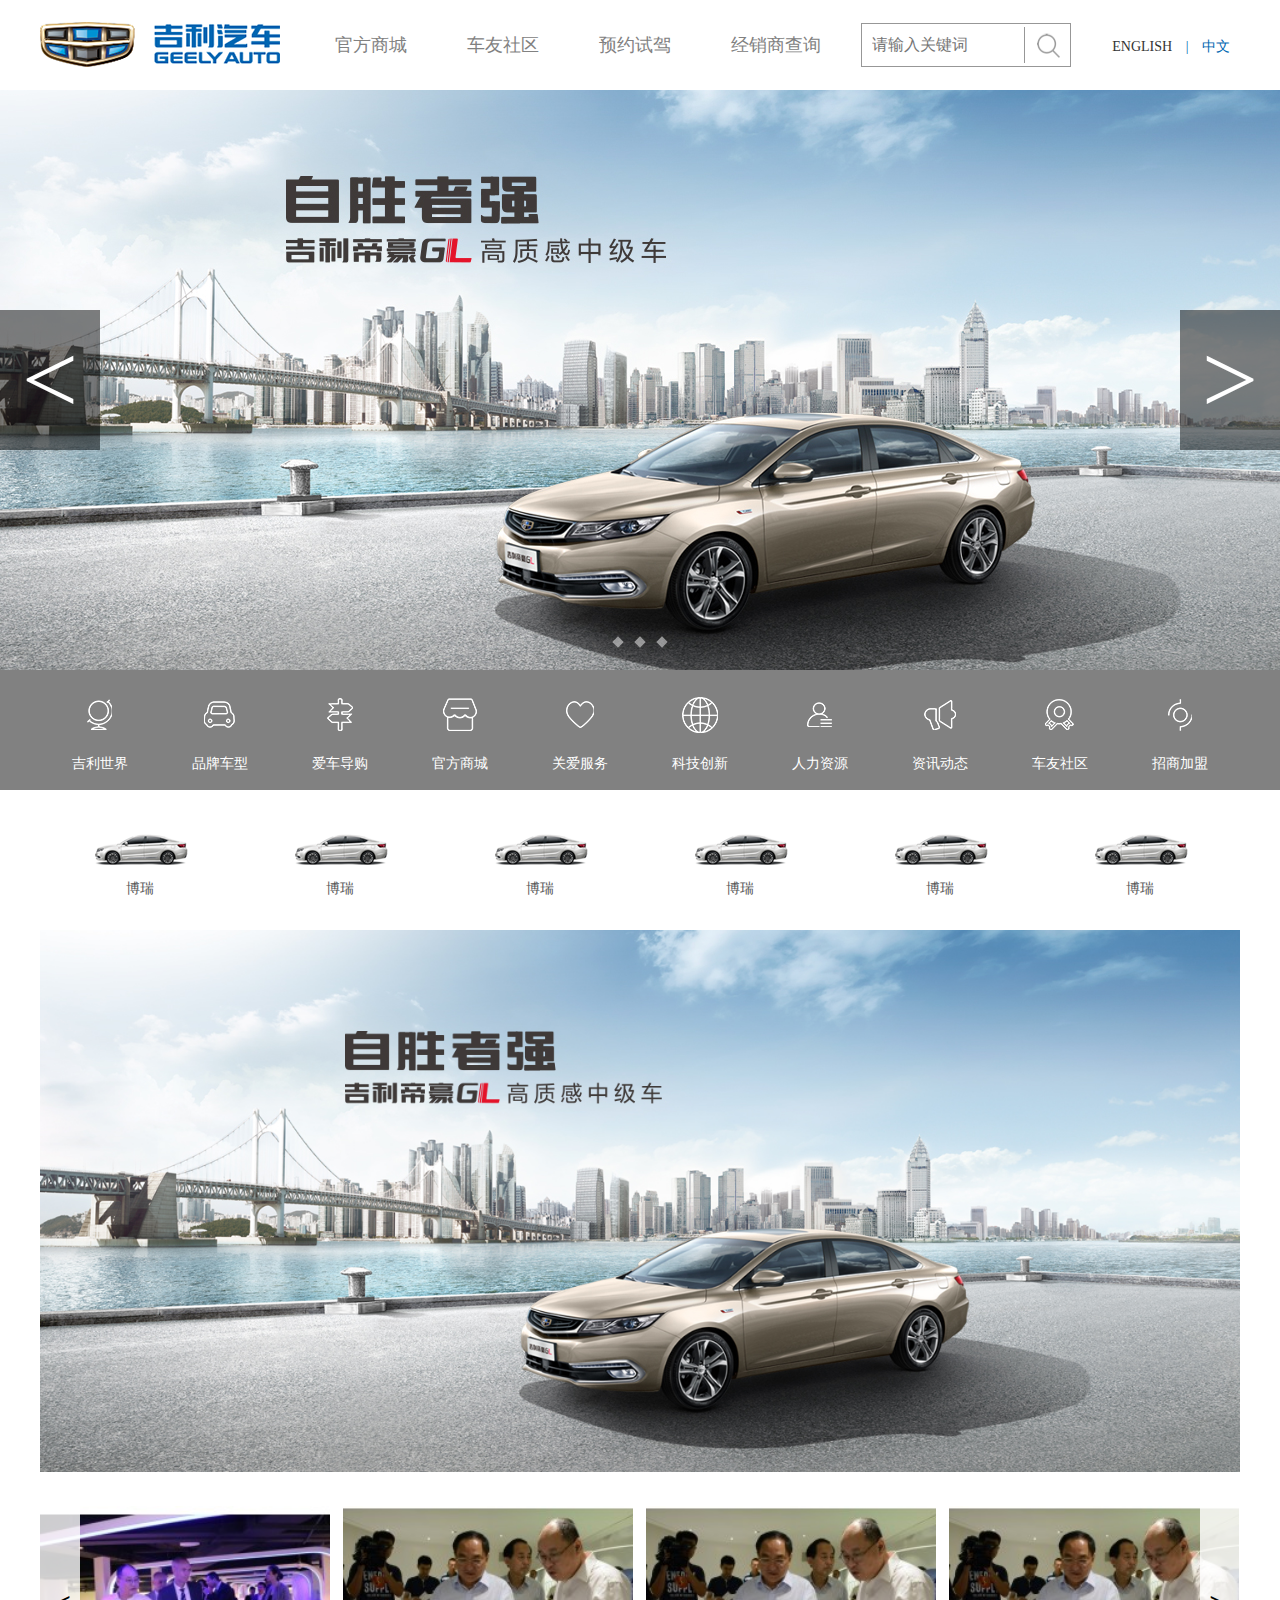
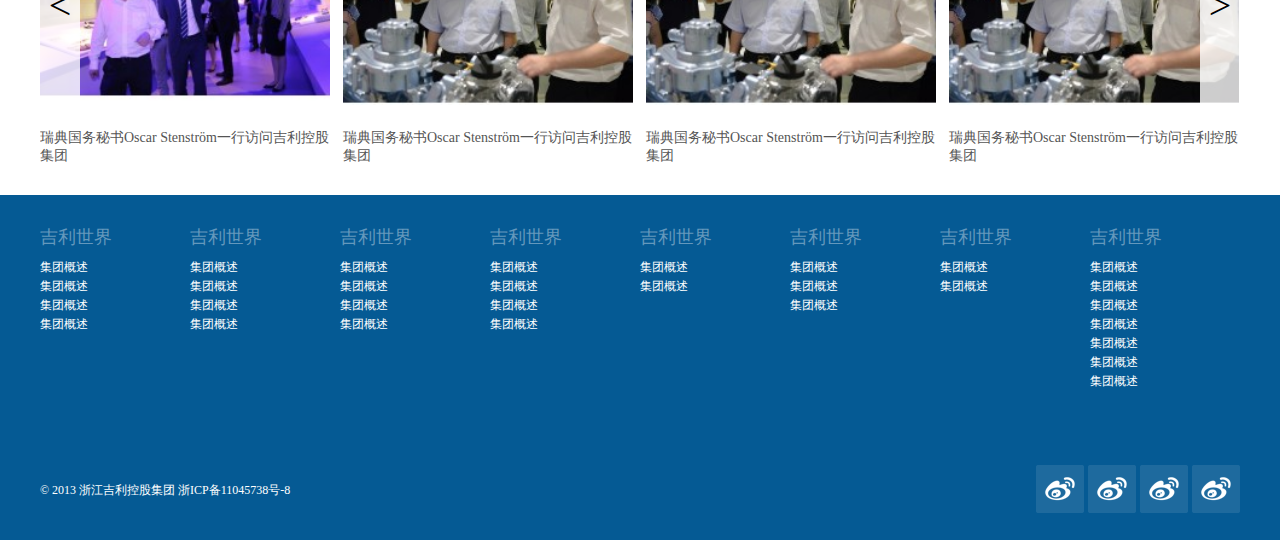
<file: index.html>
<!doctype html>
<html>
<head>
<meta charset="utf-8">
<title>吉利汽车首页</title>
<link rel="stylesheet" type="text/css" href="css/webstyle.css">
</head>

<body>

<div class="hd_wrap">
<div class="header">
	<a href="#" class="logo"><img src="images/LOGO.png"/></a>
	<ul class="nav">
    	<li><a href="#">官方商城</a></li>
        <li><a href="#">车友社区</a></li>
        <li><a href="#">预约试驾</a></li>
        <li><a href="#">经销商查询</a></li>
    </ul>
    <div class="search">
    	<form>
        	<input type="text" name="keyword" class="keyword" placeholder="请输入关键词"/>
            <input type="submit" class="btn" value=""/>
        </form>
    </div>
    <div class="language">
    	<a href="#">ENGLISH</a> | <span>中文</span>
    </div>

</div>
</div>



<div class="banner">
	<ul>
    	<li class="active"><a href="#"><img src="images/banner1.jpg"/></a></li>
        <li><a href="#"><img src="images/banner2.jpg"/></a></li>
        <li><a href="#"><img src="images/banner3.jpg"/></a></li>
    </ul>
    
    <ol>
    	<li></li>
        <li></li>
        <li></li>
    </ol>
    
    <div class="btn btn_l">&lt;</div>
    <div class="btn btn_r">&gt;</div>

</div>




<div class="linknav">
	<ul class="linknav_con">
    	<li>
        	<a href="#">
            	<i class="jlsj"></i>
                <span>吉利世界</span>
            </a>
            
     
 
            
            <div class="down down_jlsj">
            	<div class="left">
                	<dl>
                    	<dt><a href="#">集团概述</a></dt>
                        <dd><a href="#">集团介绍</a></dd>
                        <dd><a href="#">吉利大事记</a></dd>                        
                    </dl>
                    <dl>
                    	<dt><a href="#">企业文化</a></dt>
                        <dd><a href="#">吉利使命</a></dd>
                        <dd><a href="#">吉利愿景</a></dd>
                        <dd><a href="#">吉利使命</a></dd>
                        <dd><a href="#">吉利愿景</a></dd>                          
                    </dl>
                </div>
                <div class="center">
                	<dl>
                    	<dt><a href="#">集团概述</a></dt>
                        <dd><a href="#">集团介绍</a></dd>
                        <dd><a href="#">吉利大事记</a></dd>                        
                    </dl>
                    <dl>
                    	<dt><a href="#">企业文化</a></dt>                                              
                    </dl>
                    <dl>
                    	<dt><a href="#">集团概述</a></dt>                                            
                    </dl>
                    <dl>
                    	<dt><a href="#">企业文化</a></dt>
                                               
                    </dl>
                    
                    <dl>
                    	<dt><a href="#">企业文化</a></dt>
                                               
                    </dl>
                
                </div>
                <div class="right">
                	<a href="#"><img src="images/pic_220x160.jpg"/><b>+</b></a>
                    <p><a href="#">浙江吉利控股集团是中国汽车行业十强企业。1997年进入轿车领域以来...</a></p>
                </div>
            </div>
        </li>
        
        <li>
        	<a href="#">
            	<i class="ppcx"></i>
                <span>品牌车型</span>
            </a>
            <div class="down down_ppcx"></div>
        </li>
        
        <li>
        	<a href="#">
            	<i class="acdg"></i>
                <span>爱车导购</span>
            </a>
            <div class="down down_acdg"></div>
        </li>
        
        
        <li>
        	<a href="#">
            	<i class="gfsc"></i>
                <span>官方商城</span>
            </a>
        </li>
        
        
        <li>
        	<a href="#">
            	<i class="gafw"></i>
                <span>关爱服务</span>
            </a>
        </li>
        
        <li>
        	<a href="#">
            	<i class="kjcx"></i>
                <span>科技创新</span>
            </a>
        </li>
        
        
        <li>
        	<a href="#">
            	<i class="rlzy"></i>
                <span>人力资源</span>
            </a>
        </li>
        
        
        <li>
        	<a href="#">
            	<i class="zxdt"></i>
                <span>资讯动态</span>
            </a>
        </li>
        
        
        <li>
        	<a href="#">
            	<i class="cysq"></i>
                <span>车友社区</span>
            </a>
        </li>
        
        <li>
        	<a href="#">
            	<i class="zsjm"></i>
                <span>招商加盟</span>
            </a>
        </li>
    </ul>
</div>

        

<div class="pro">
	<ul>
    	<li><a href="#"><img src="images/brn.png"/><span>博瑞</span></a></li>
        <li><a href="#"><img src="images/brn.png"/><span>博瑞</span></a></li>
        <li><a href="#"><img src="images/brn.png"/><span>博瑞</span></a></li>
        <li><a href="#"><img src="images/brn.png"/><span>博瑞</span></a></li>
        <li><a href="#"><img src="images/brn.png"/><span>博瑞</span></a></li>
        <li><a href="#"><img src="images/brn.png"/><span>博瑞</span></a></li>
    </ul>

</div>



<div class="ad">
	<a href="#"><img src="images/WechatIMG59.jpg"/></a>
</div>


<div class="news">
	<div class="btn btn_l">&lt;</div>
    <div class="btn btn_r">&gt;</div>

	<ul>
    	<li>
        	<a href="#">
            	<img src="images/24c74cfca30d50bc54fdfad08aa89f99_thumb.jpg"/>
                <p>瑞典国务秘书Oscar Stenström一行访问吉利控股集团</p>
            </a>
       	</li>
        
        <li>
        	<a href="#">
            	<img src="images/00afaf83bcb5a7231e44d01bbfb219ed_thumb.jpg"/>
                <p>瑞典国务秘书Oscar Stenström一行访问吉利控股集团</p>
            </a>
       	</li>
        
        
        <li>
        	<a href="#">
            	<img src="images/00afaf83bcb5a7231e44d01bbfb219ed_thumb.jpg"/>
                <p>瑞典国务秘书Oscar Stenström一行访问吉利控股集团</p>
            </a>
       	</li>
        
        
        
        <li>
        	<a href="#">
            	<img src="images/00afaf83bcb5a7231e44d01bbfb219ed_thumb.jpg"/>
                <p>瑞典国务秘书Oscar Stenström一行访问吉利控股集团</p>
            </a>
       	</li>
        
        
        
        <li>
        	<a href="#">
            	<img src="images/00afaf83bcb5a7231e44d01bbfb219ed_thumb.jpg"/>
                <p>瑞典国务秘书Oscar Stenström一行访问吉利控股集团</p>
            </a>
       	</li>
    </ul>
</div>



<div class="footer">
	<div class="ft_con">
    	<div class="ft_top">
        	<dl>
            	<dt><a href="#">吉利世界</a></dt>
                <dd><a href="#">集团概述</a></dd>
                <dd><a href="#">集团概述</a></dd>
                <dd><a href="#">集团概述</a></dd>
                <dd><a href="#">集团概述</a></dd>
            </dl>
            
            <dl>
            	<dt><a href="#">吉利世界</a></dt>
                <dd><a href="#">集团概述</a></dd>
                <dd><a href="#">集团概述</a></dd>
                <dd><a href="#">集团概述</a></dd>
                <dd><a href="#">集团概述</a></dd>
            </dl>
            
            <dl>
            	<dt><a href="#">吉利世界</a></dt>
                <dd><a href="#">集团概述</a></dd>
                <dd><a href="#">集团概述</a></dd>
                <dd><a href="#">集团概述</a></dd>
                <dd><a href="#">集团概述</a></dd>
            </dl>
            
            <dl>
            	<dt><a href="#">吉利世界</a></dt>
                <dd><a href="#">集团概述</a></dd>
                <dd><a href="#">集团概述</a></dd>
                <dd><a href="#">集团概述</a></dd>
                <dd><a href="#">集团概述</a></dd>
            </dl>
            
            <dl>
            	<dt><a href="#">吉利世界</a></dt>
                <dd><a href="#">集团概述</a></dd>
                <dd><a href="#">集团概述</a></dd>
            </dl>
            
            <dl>
            	<dt><a href="#">吉利世界</a></dt>
                <dd><a href="#">集团概述</a></dd>
                <dd><a href="#">集团概述</a></dd>
                <dd><a href="#">集团概述</a></dd>
            </dl>
            
            <dl>
            	<dt><a href="#">吉利世界</a></dt>
                <dd><a href="#">集团概述</a></dd>
                <dd><a href="#">集团概述</a></dd>
            </dl>
            
            <dl>
            	<dt><a href="#">吉利世界</a></dt>
                <dd><a href="#">集团概述</a></dd>
                <dd><a href="#">集团概述</a></dd>
                <dd><a href="#">集团概述</a></dd>
                <dd><a href="#">集团概述</a></dd>
                <dd><a href="#">集团概述</a></dd>
                <dd><a href="#">集团概述</a></dd>
                <dd><a href="#">集团概述</a></dd>
            </dl>
        </div>
        
        <div class="ft_bottom">
        	<p>© 2013 浙江吉利控股集团 浙ICP备11045738号-8</p>
            <div class="pic">
            	<a href="#"><img src="images/weibo.png"/></a>
                <a href="#"><img src="images/weibo.png"/></a>
                <a href="#"><img src="images/weibo.png"/></a>
                <a href="#"><img src="images/weibo.png"/></a>
            </div>
        
        </div>
    </div>
</div>




</body>
</html>
</file>
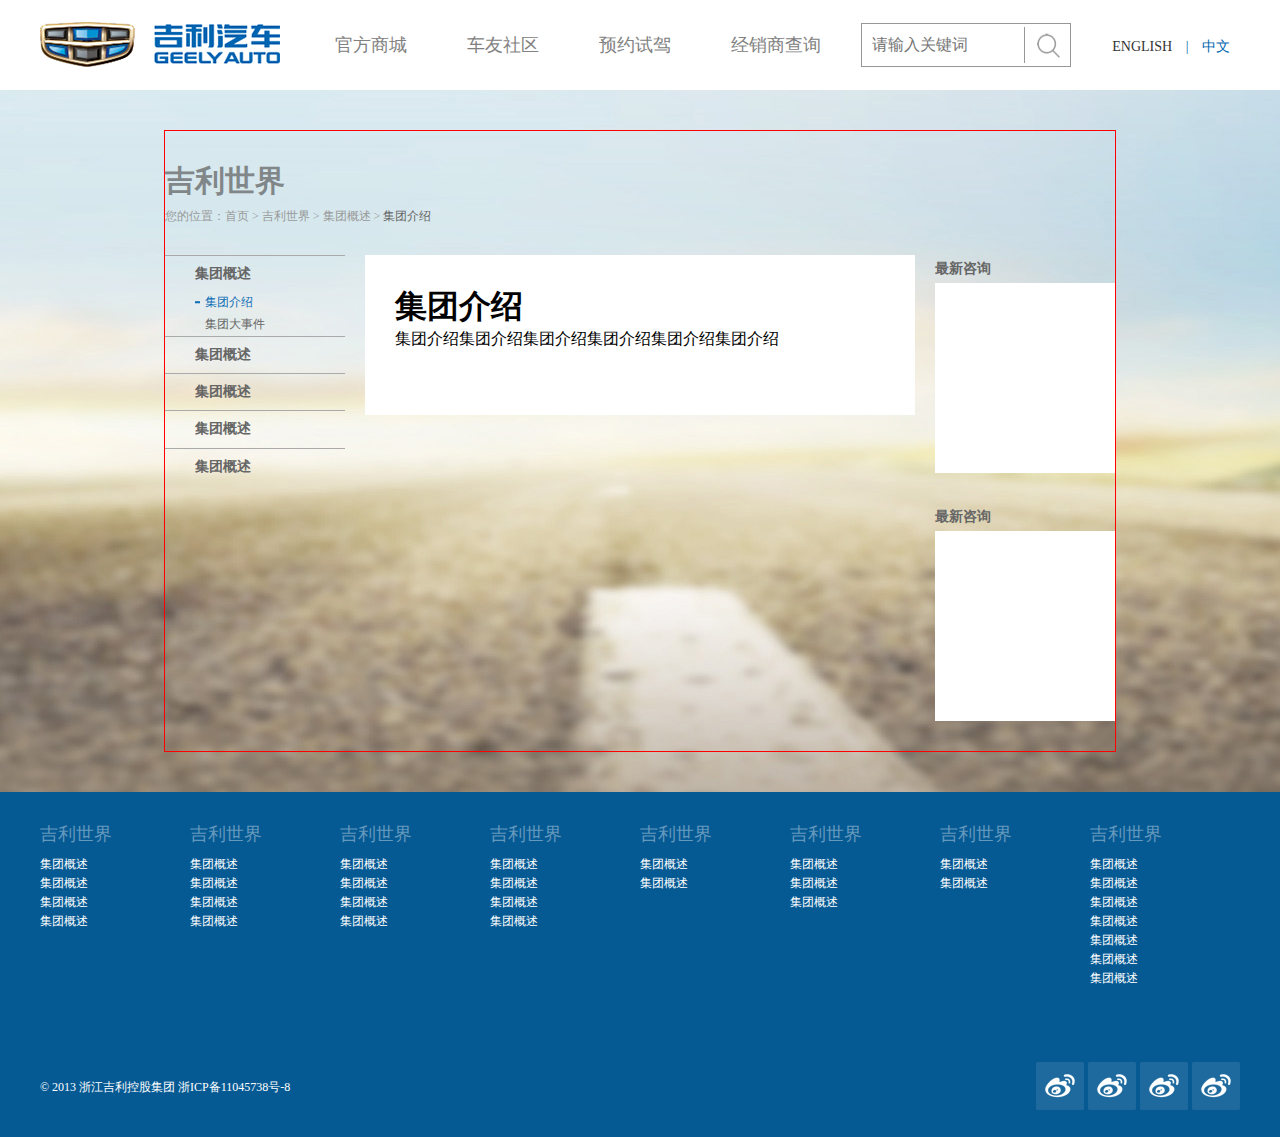
<file: about.html>
<!doctype html>
<html>
<head>
<meta charset="utf-8">
<title>吉利世界-吉利汽车官网</title>
<link rel="stylesheet" type="text/css" href="css/webstyle.css">
</head>

<body class="inner_bg">

<div class="hd_wrap">
<div class="header">
	<a href="#" class="logo"><img src="images/LOGO.png"/></a>
	<ul class="nav">
    	<li><a href="#">官方商城</a></li>
        <li><a href="#">车友社区</a></li>
        <li><a href="#">预约试驾</a></li>
        <li><a href="#">经销商查询</a></li>
    </ul>
    <div class="search">
    	<form>
        	<input type="text" name="keyword" class="keyword" placeholder="请输入关键词"/>
            <input type="submit" class="btn" value=""/>
        </form>
    </div>
    <div class="language">
    	<a href="#">ENGLISH</a> | <span>中文</span>
    </div>

</div>
</div>




<div class="inner_main">
	<div class="in_title">
    	<h2>吉利世界</h2>
       	<div class="link">您的位置：<a href="#">首页</a> > <a href="#">吉利世界</a> > <a href="#">集团概述</a> > <span>集团介绍</span></div>
    </div>
    
    
    <div class="in_con">
    	<div class="in_left">
        	<dl class="on">
            	<dt><a href="#">集团概述</a></dt>
                <dd>
                	<a href="#" class="active">集团介绍</a>
                    <a href="#">集团大事件</a>                
                </dd>
            </dl>
            
            <dl>
            	<dt><a href="#">集团概述</a></dt>
                <dd>
                	<a href="#">集团介绍</a>
                    <a href="#">集团大事件</a>                
                </dd>
            </dl>
            
            
            <dl>
            	<dt><a href="#">集团概述</a></dt>
                <dd>
                	<a href="#">集团介绍</a>
                    <a href="#">集团大事件</a>                
                </dd>
            </dl>
            
            
            <dl>
            	<dt><a href="#">集团概述</a></dt>
                <dd>
                	<a href="#">集团介绍</a>
                    <a href="#">集团大事件</a>                
                </dd>
            </dl>
            
            <dl>
            	<dt><a href="#">集团概述</a></dt>
                <dd>
                	<a href="#">集团介绍</a>
                    <a href="#">集团大事件</a>                
                </dd>
            </dl>  
        </div>
        
        
        <div class="in_center">
        	<h1>集团介绍</h1>
            <p>集团介绍集团介绍集团介绍集团介绍集团介绍集团介绍</p>
        
        </div>
        
        
        
        
        <div class="in_right">
        	<div class="box">
            	<h2>最新咨询</h2>
                <div class="block"></div>
            </div>
            
            <div class="box">
            	<h2>最新咨询</h2>
                <div class="block"></div>
            </div>
        
        </div>
        
        
        
        <div style="clear:both"></div>
    
    </div>
    

</div>





<div class="footer">
	<div class="ft_con">
    	<div class="ft_top">
        	<dl>
            	<dt><a href="#">吉利世界</a></dt>
                <dd><a href="#">集团概述</a></dd>
                <dd><a href="#">集团概述</a></dd>
                <dd><a href="#">集团概述</a></dd>
                <dd><a href="#">集团概述</a></dd>
            </dl>
            
            <dl>
            	<dt><a href="#">吉利世界</a></dt>
                <dd><a href="#">集团概述</a></dd>
                <dd><a href="#">集团概述</a></dd>
                <dd><a href="#">集团概述</a></dd>
                <dd><a href="#">集团概述</a></dd>
            </dl>
            
            <dl>
            	<dt><a href="#">吉利世界</a></dt>
                <dd><a href="#">集团概述</a></dd>
                <dd><a href="#">集团概述</a></dd>
                <dd><a href="#">集团概述</a></dd>
                <dd><a href="#">集团概述</a></dd>
            </dl>
            
            <dl>
            	<dt><a href="#">吉利世界</a></dt>
                <dd><a href="#">集团概述</a></dd>
                <dd><a href="#">集团概述</a></dd>
                <dd><a href="#">集团概述</a></dd>
                <dd><a href="#">集团概述</a></dd>
            </dl>
            
            <dl>
            	<dt><a href="#">吉利世界</a></dt>
                <dd><a href="#">集团概述</a></dd>
                <dd><a href="#">集团概述</a></dd>
            </dl>
            
            <dl>
            	<dt><a href="#">吉利世界</a></dt>
                <dd><a href="#">集团概述</a></dd>
                <dd><a href="#">集团概述</a></dd>
                <dd><a href="#">集团概述</a></dd>
            </dl>
            
            <dl>
            	<dt><a href="#">吉利世界</a></dt>
                <dd><a href="#">集团概述</a></dd>
                <dd><a href="#">集团概述</a></dd>
            </dl>
            
            <dl>
            	<dt><a href="#">吉利世界</a></dt>
                <dd><a href="#">集团概述</a></dd>
                <dd><a href="#">集团概述</a></dd>
                <dd><a href="#">集团概述</a></dd>
                <dd><a href="#">集团概述</a></dd>
                <dd><a href="#">集团概述</a></dd>
                <dd><a href="#">集团概述</a></dd>
                <dd><a href="#">集团概述</a></dd>
            </dl>
        </div>
        
        <div class="ft_bottom">
        	<p>© 2013 浙江吉利控股集团 浙ICP备11045738号-8</p>
            <div class="pic">
            	<a href="#"><img src="images/weibo.png"/></a>
                <a href="#"><img src="images/weibo.png"/></a>
                <a href="#"><img src="images/weibo.png"/></a>
                <a href="#"><img src="images/weibo.png"/></a>
            </div>
        
        </div>
    </div>
</div>

</body>
</html>
</file>
<file: css/webstyle.css>
*{padding:0; margin:0}
body{ font-family:"微软雅黑", "黑体", "宋体";}
a{ text-decoration:none;}
ul,ol{ list-style:none;}
input{ outline:none;}



/*头部区域*/
.hd_wrap{ background:#fff; width:100%;}
.header{ height:90px; width:1200px;  margin:0 auto; background:#fff;}
.header .logo{ float:left; margin-top:22px;}
.header .nav{ float:left; margin-left:25px; margin-top:27px;}
.header .nav li{ float:left; margin:0 30px;}
.header .nav li a{ font-size:18px; color:#818181; line-height:2em; display:block;}
.header .nav li a:hover{ color:#0068af;}
.header .search{ float:left; width:208px; height:42px; border:1px solid #979797; margin-top:23px; margin-left:10px;}
.search input{ display:block; float:left;}
.search .keyword{ width:142px; height:36px; padding:0 10px; border:none; border-right:1px solid #979797; margin-top:3px; font-size:16px;}
.search .btn{ width:36px; height:36px; border:none; background:url(../images/search.png) no-repeat center; margin-top:3px; margin-left:5px; cursor:pointer;}
.header .language{ float:right; font-size:14px; margin-top:38px; color:#0067b2}
.header .language a{ color:#333; padding:0 10px;}
.header .language a:hover{ text-decoration:underline;}
.header .language span{ color:#0067b2; padding:0 10px;}



/*海报区域*/
.banner{ height:580px; width:100%; background:#CC6; position:relative; overflow:hidden;}
.banner ul li{ position:absolute; top:50%; margin-top:-325px; left:50%; margin-left:-720px; display:none;}
.banner ul li.active{ display:block;}
.banner ol{ position:absolute; width:100%;  bottom:20px; text-align:center;}
.banner ol li{ width:8px; height:8px; background:rgba(255,255,255,0.5); display:inline-block; margin:0 5px; transform:rotate(45deg); cursor:pointer;}
.banner ol li:hover{  background:rgba(255,255,255,1);}
.banner .btn{ width:100px; height:140px; background:rgba(0,0,0,0.5); position:absolute; top:50%; margin-top:-70px; color:#fff; font-size:100px; text-align:center; line-height:140px; font-family:"宋体"; cursor:pointer;}
.banner .btn_l{ left:0;}
.banner .btn_r{ right:0}



/*页面的导航*/
.linknav{ height:120px; width:100%; background:#818181;}
.linknav_con{ width:1200px; height:120px;  margin:0 auto;}
.linknav li{ float:left;  margin-top:15px;  position:relative; width:120px; height:105px;}
.linknav li > a{width:120px; height:105px; display:block;}
.linknav li i{ display:block; width:60px; height:60px;  margin:0 auto; border-radius:50%; background-position:left -60px;}
.linknav li i.jlsj{ background-image:url(../images/jlsj.png)}
.linknav li i.ppcx{ background-image:url(../images/ppcx.png)}
.linknav li i.acdg{ background-image:url(../images/acdg.png)}
.linknav li i.gfsc{ background-image:url(../images/gfsc.png)}
.linknav li i.gafw{ background-image:url(../images/gafw.png)}
.linknav li i.kjcx{ background-image:url(../images/kjcx.png)}
.linknav li i.rlzy{ background-image:url(../images/rlzy.png)}
.linknav li i.zxdt{ background-image:url(../images/zxdt.png)}
.linknav li i.cysq{ background-image:url(../images/cysq.png)}
.linknav li i.zsjm{ background-image:url(../images/zsjm.png)}
.linknav li span{ font-size:14px; color:#fff; padding-top:10px; display:block;text-align:center;}
.linknav li:hover i{ background-color:#fff; background-position:left 0}


.linknav li .down{ width:200px; height:100px; background:#fff; position:absolute; top:105px; left:0; box-shadow:0 5px 5px rgba(0,0,0,0.5); display:none;}
.linknav li:hover .down{ display:block;}


.linknav li .down_jlsj{ width:550px; height:290px;}
.down_jlsj .left{ margin-top:30px; margin-left:20px; width:130px; float:left;}
.down_jlsj .center{ float:left; width:130px; margin-top:30px;}
.down_jlsj .right{ float:left; width:220px; margin-top:30px; position:relative;}
.down_jlsj .right p a{ font-size:12px; color:#333;}
.down_jlsj .right p a:hover{ color:#0067b2}
.down_jlsj .right b{ display:block; width:26px; height:26px; background:#0067b2; font-size:20px; text-align:center; line-height:26px; position:absolute; top:134px; right:0; color:#fff; font-weight:100}

.down_jlsj dl{ margin-bottom:20px;}
.down_jlsj dl a:hover{ color:#0067b2;}
.down_jlsj dt{ margin-bottom:10px;}
.down_jlsj dt a{ font-size:14px; font-weight:900; color:#333;}
.down_jlsj dd a{ font-size:12px; color:#555; background:url(../images/signPic.gif) no-repeat left -46px; padding-left:5px;}
.down_jlsj dd a:hover{ background-position:left -106px;}


.linknav li .down_ppcx{ width:950px; height:450px;}
.linknav li .down_acdg{ width:570px; height:200px;}


/*产品*/
.pro{ width:1200px; height:80px; margin:30px auto;}
.pro li{ float:left;}
.pro li a{ display:block; width:200px; height:80px;}
.pro li img{ display:block; margin:0 auto;}
.pro li span{ display:block; text-align:center; color:#555; font-size:14px;}
.pro li:hover span{ color:#0067b2}


/*广告区域*/
.ad{ width:1200px; margin:0 auto;}
.ad img{ width:100%;}

/*新闻区域*/
.news{ width:1200px;margin:30px auto; overflow:hidden; position:relative;}
.news .btn{ position: absolute; width:40px; height:200px; text-align:center; line-height:200px; font-size:40px; font-family:"宋体"; background:rgba(255,255,255,0.8); cursor:pointer;}
.news .btn_l{ left:0;}
.news .btn_r{ right:0;}
.news ul{ width:3000px; overflow:hidden;}
.news li{ width:290px;  float:left; margin-right:13px;}
.news li img{ width:100%;}
.news li p{ font-size:14px; color:#555; margin-top:20px;}
.news li:hover p{ color:#0067b2}

.footer{ background:#055a94; overflow:hidden; }
.ft_con{ width:1200px; margin:0 auto;  margin-top:30px;}
.ft_top{ overflow:hidden; margin-bottom:50px;}
.ft_top dl{ float:left; width:150px;}
.ft_top dt{ margin-bottom:8px;}
.ft_top dt a{ font-size:18px; color:#6498bc;}
.ft_top dd a{ font-size:12px; color:#fff;}
.ft_top dd a:hover{ color:#6498bc}

.ft_bottom{ height:100px;}
.ft_bottom p{ line-height:100px; font-size:12px; color:#fff; float:left;}
.ft_bottom .pic{ float:right; margin-top:25px;}
/**********以上为首页部分*************/




/*内页 关于我们页面*/


.inner_bg{ background:url(../images/introduceBg.jpg) no-repeat center;}
.inner_main{ width:950px; margin:40px auto; border:1px solid red;}
.in_title{ margin-top:30px;}
.in_title h2{ font-size:30px; color:#818688; margin-bottom:6px;}
.in_title .link, .in_title .link a{ color:#999; font-size:12px;}
.in_title .link span{ color:#666;}
.in_title .link a:hover{ color:#055a94; text-decoration:underline;}
.in_con{ margin-top:30px;}
.in_left{ width:180px;   float:left;}

.in_left dl{ border-top:1px solid #aaa; padding-left:30px;}
.in_left dt a{ font-size:14px; color:#666; font-weight:900; line-height:2.6em;}
.in_left dd{ display:none;}
.in_left dl.on dd{ display:block;}
.in_left dd a{ font-size:12px; color:#666; display:block; line-height:1.8em; padding-left:10px;}

.in_left dd a:hover,.in_left dd a.active{ background:url(../images/signPic.gif) no-repeat left -145px; color:#0d6fb6;}


.in_center{ width:490px; height:100px; background:#fff; float:left; margin:0 20px; padding:30px;}



.in_right{ width:180px; float:left;}
.in_right .box{ margin-bottom:30px;}
.in_right .box h2{ font-size:14px; font-weight:900; color:#666; line-height:2em;}
.in_right .box .block{ height:190px; background:#fff;}
</file>
